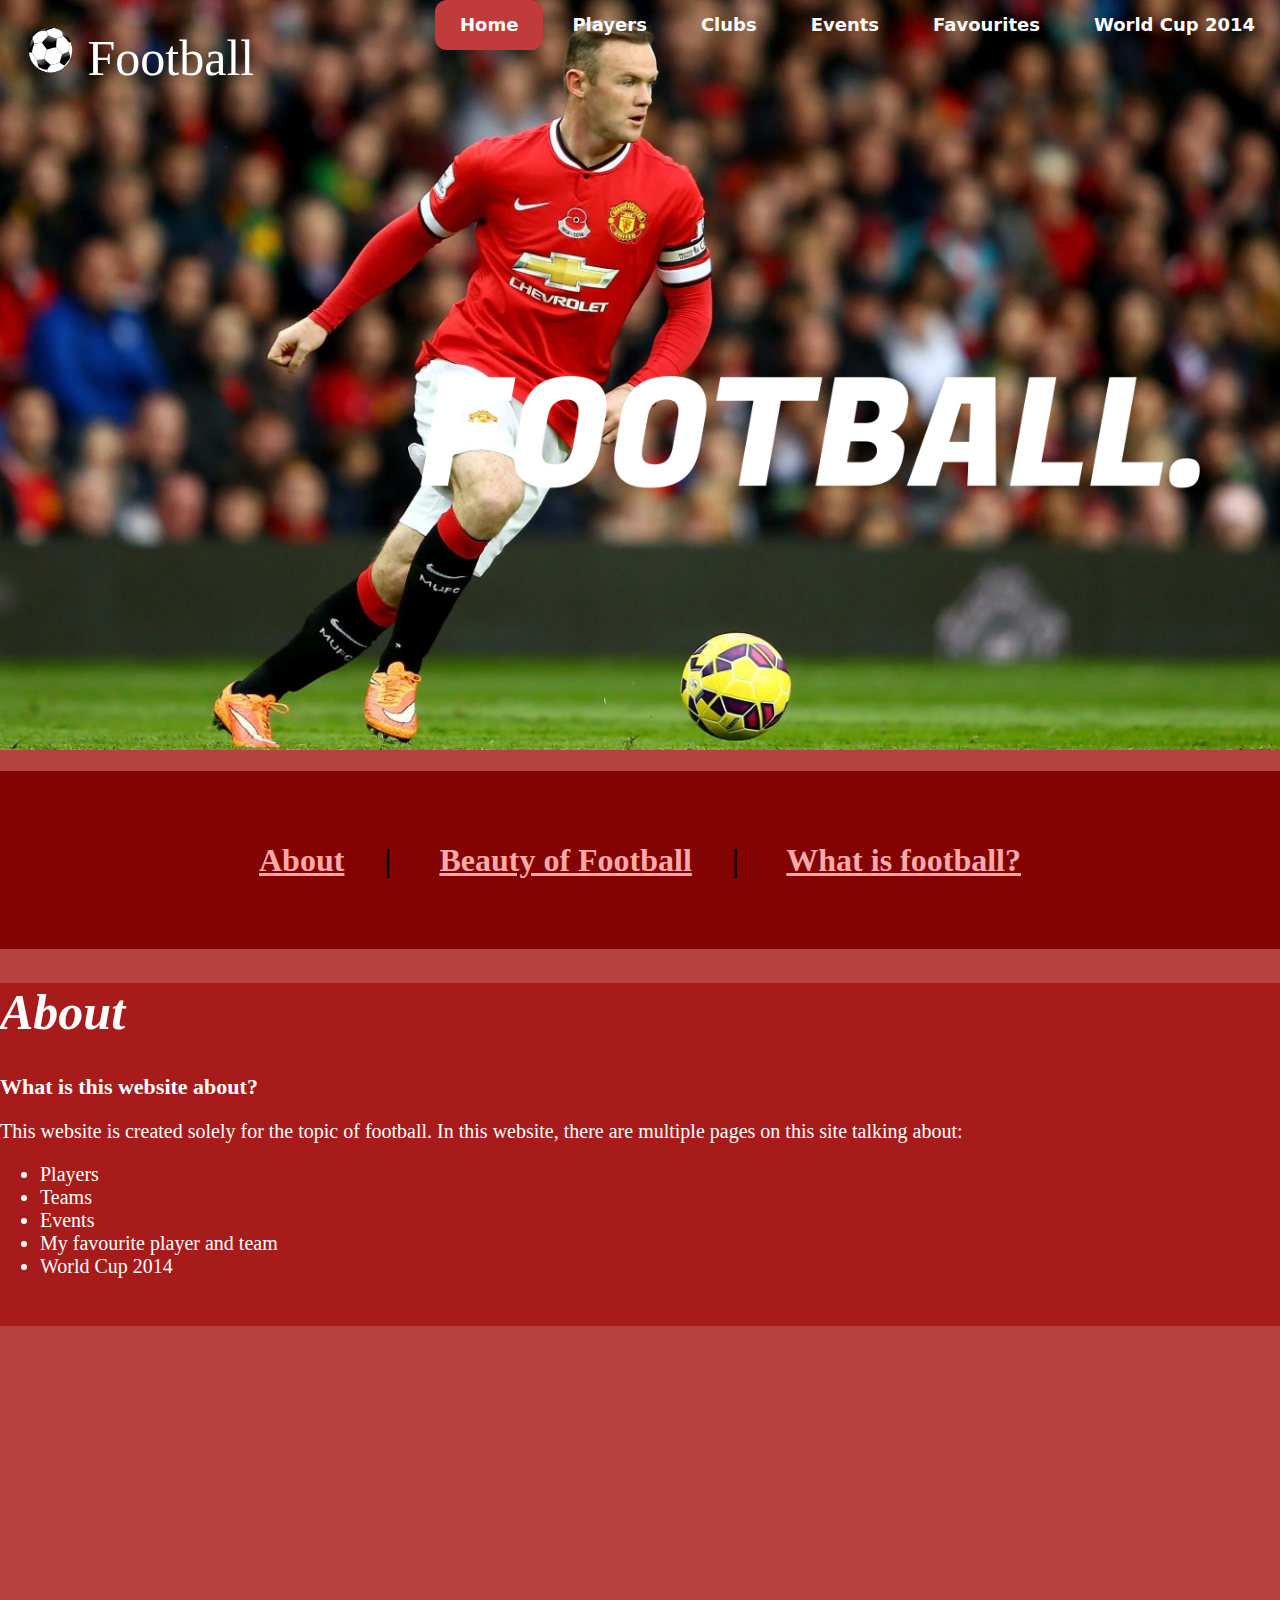
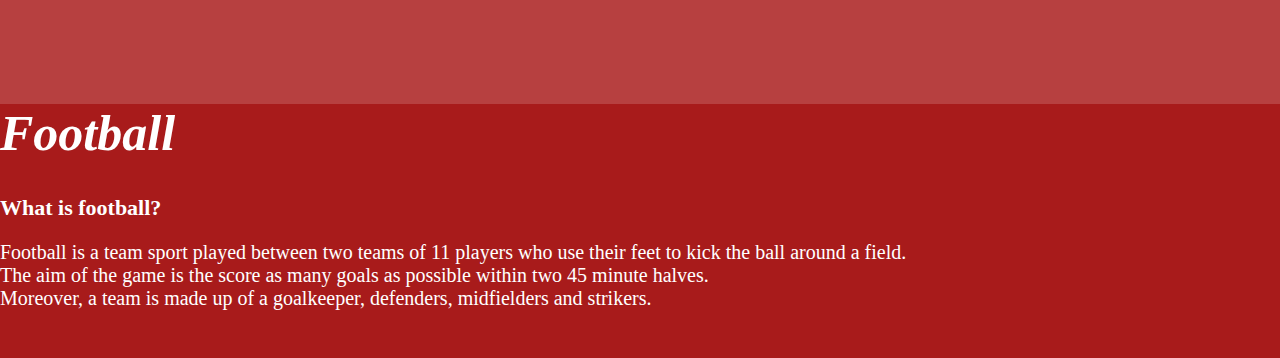
<file: index.html>
<!DOCTYPE html>
<html lang="en-GB">
  <head>
    <meta name="description" content="A website about football!" />
    <meta name="author" content="Hamza" />
    <meta name="viewport" content="width=device-width, inital-scale=1.0">
    <title>Football</title>

    <link rel="icon" type="image/x-icon" href="images/favicon.ico" />
    <link rel="stylesheet" href="css/main.css" />
    <style>
      .bgimg {
        background-image: url(images/homeFootball.jpg);
        background-repeat: no-repeat;
        background-size: cover;
        background-position: center top;
      }
    </style>
  </head>
  <body style="margin: 0; margin-top: 0">
    <div id="homeBack" class="bgimg">
      <p align="right" style="margin-top: 0px; margin-right: 0px">
        <nav align="right" class="navTop">
         <span class="spanFooty">
           <span
             ><img
               src="images/footBall.png"
               style="width: 50px; height: 50px"
               alt="Football Icon"
           /></span>
           Football &nbsp;&nbsp;</span
         >
         <button
           class="button"
           role="button"
           onclick="document.location='index.html'"
           style="background-color: #C13B3B;"
         >
           Home
         </button>
         <button
           class="button"
           role="button"
           onclick="document.location='players.html'"
         >
           Players
         </button>
         <button
           class="button"
           role="button"
           onclick="document.location='clubs.html'"
         >
           Clubs
         </button>
         <button
           class="button"
           role="button"
           onclick="document.location='events.html'"
         >
           Events
         </button>
         <button
           class="button"
           role="button"
           onclick="document.location='favourites.html'"
          >
           Favourites
         </button>
         <button
           class="button"
           role="button"
           onclick="document.location='wc2014.html'"
          >
           World Cup 2014
         </button>
       </p>
     </nav>
     <div class="imgbox">
      <img class="center-fit" src="images/footballText.png" alt="Football. Text" />
      </div>
    </div>
    <div>
      <h1 align="center" class="textP">
        <p>
          <a href="#C1">About</a>&emsp; | &emsp;
          <a href="#C2">Beauty of Football</a>&emsp; | &emsp;
          <a href="#C3">What is football?</a>
        </p>
      </h1>
      <div id="paraText">
        <h1 id="C1"><em>About</em></h1>
        <h2 style="font-size: 22px"><b>What is this website about?</b></h2>
        <p style="font-size: 20px">
          This website is created solely for the topic of football. In this
          website, there are multiple pages on this site talking about: <br />
          <ul style="font-size: 20px">
            <li>Players</li>
            <li>Teams</li>
            <li>Events</li>
            <li>My favourite player and team</li>
            <li>World Cup 2014</li>
          </ul> <br>
        </p>
      </div>

      <div align="center" id="C2">
        <iframe width="560" height="315" name="iframe_a" src="https://www.youtube.com/embed/A-r9sj7zHJ4" title="YouTube video player" frameborder="0" allow="accelerometer; autoplay; clipboard-write; encrypted-media; gyroscope; picture-in-picture" allowfullscreen></iframe>
      </div>

      <div id="paraText">
        <h1 id="C3"><em>Football</em></h1>
        <h2 style="font-size: 22px"><b>What is football?</b></h2>
        <p style="font-size: 20px;">
          Football is a team sport played between two teams of 11 players who use their feet to kick the ball around a field. <br>
          The aim of the game is the score as many goals as possible within two 45 minute halves. <br>
          Moreover, a team is made up of a goalkeeper, defenders, midfielders and strikers. <br>
        </p> <br>
      </div>
    </div>
  </body>
</html>
</file>
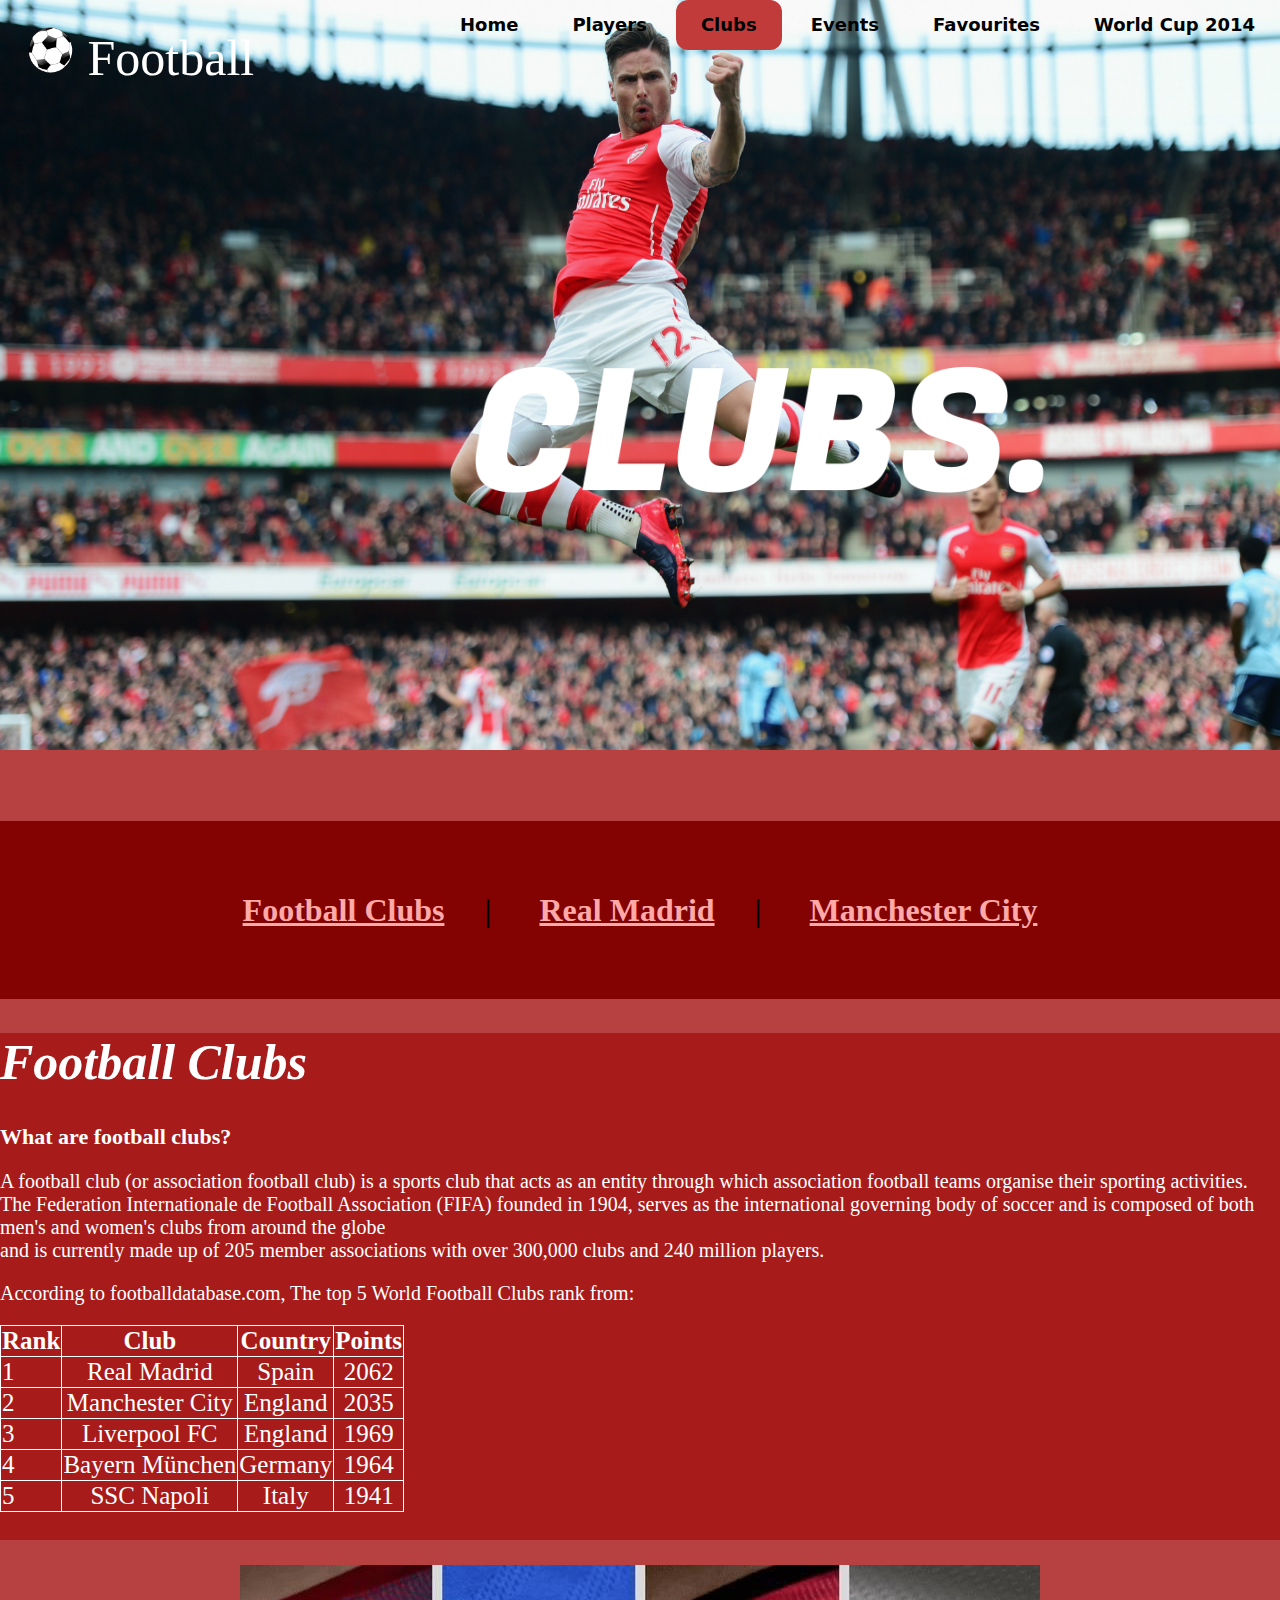
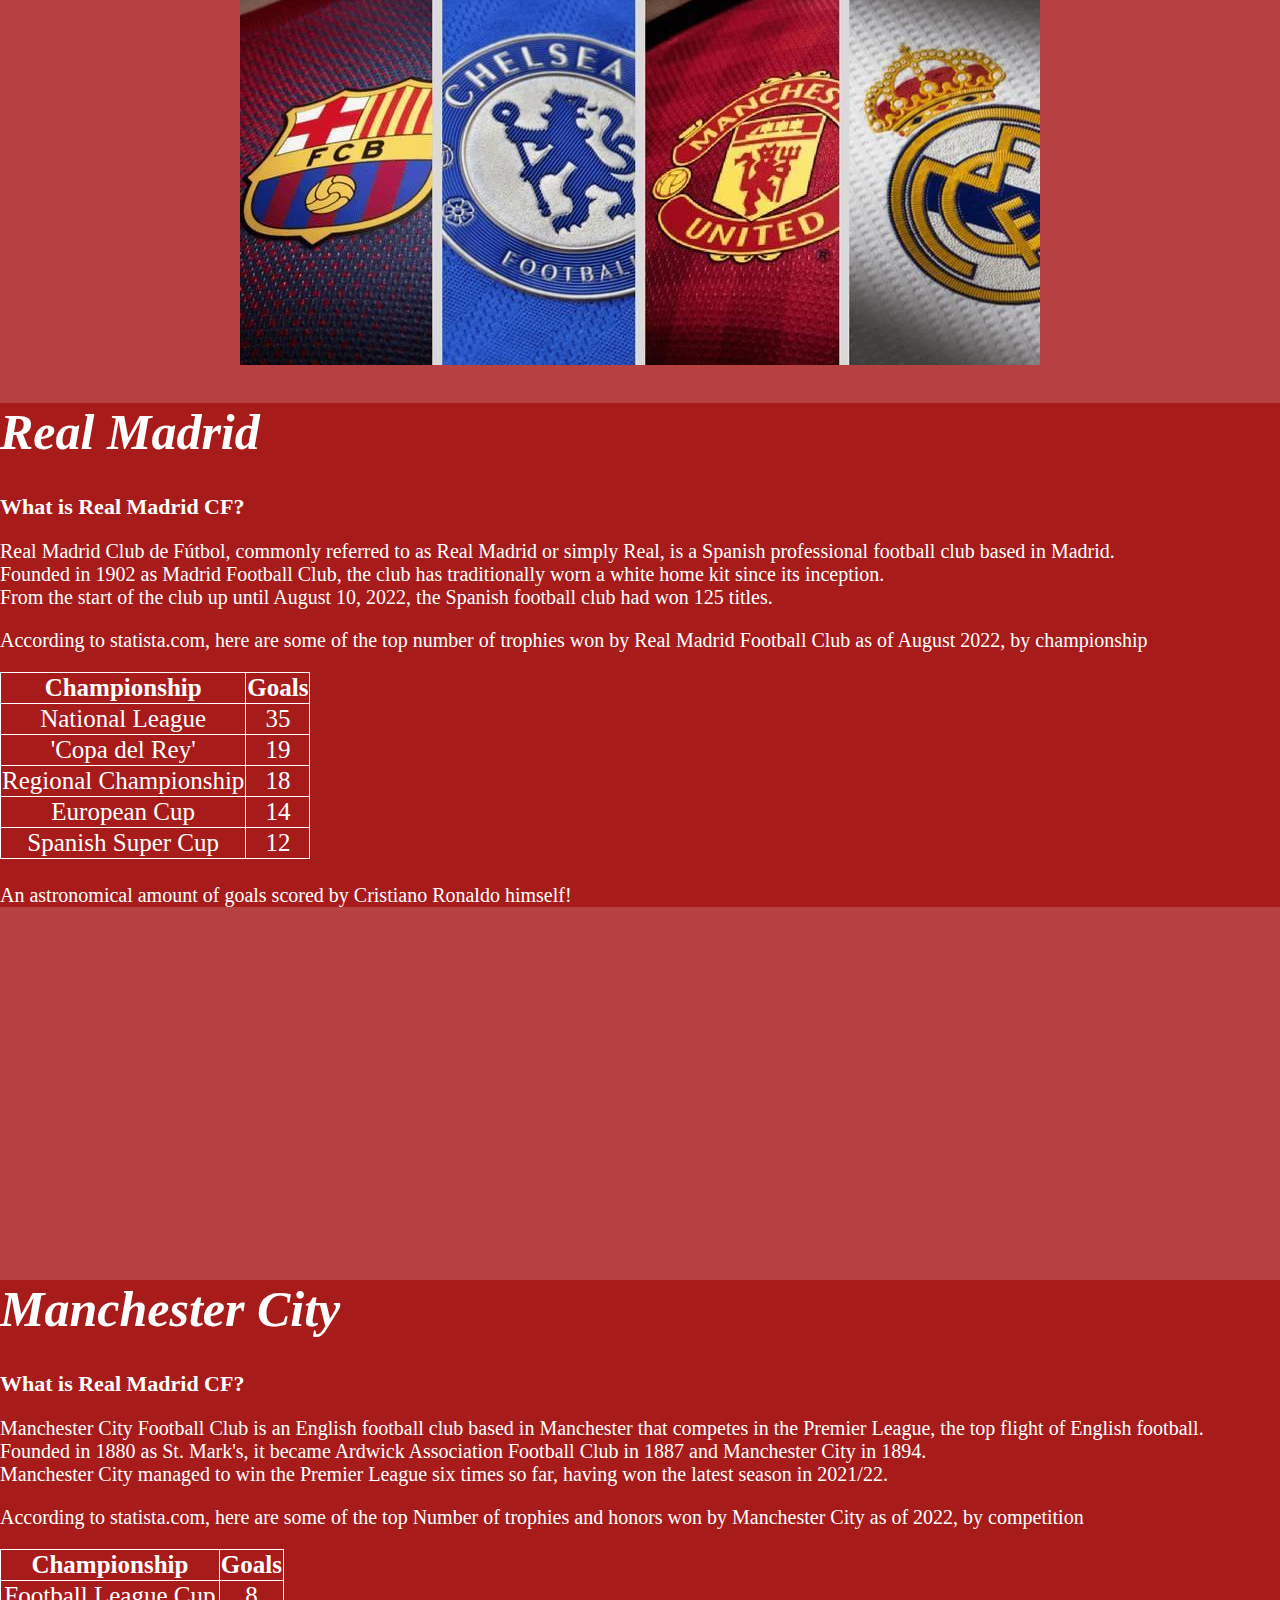
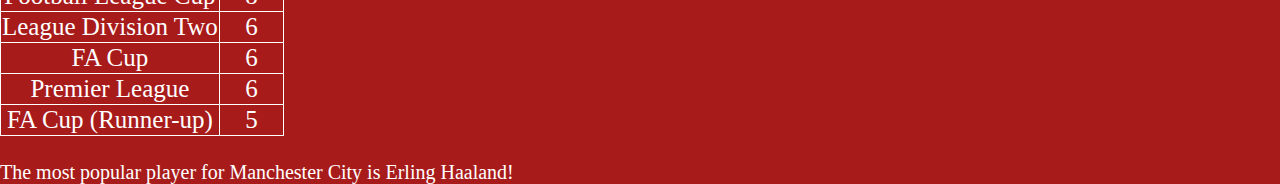
<file: clubs.html>
<!DOCTYPE html>
<html lang="en-GB">
  <head>
    <meta name="description" content="A website about football!" />
    <meta name="author" content="Hamza" />
    <meta name="viewport" content="width=device-width, inital-scale=1.0" />
    <title>Football</title>

    <link rel="icon" type="image/x-icon" href="images/favicon.ico" />
    <link rel="stylesheet" href="css/main.css" />
    <style>
      .bgimg {
        background-image: url("images/clubs.jpg");
        background-repeat: no-repeat;
        background-size: cover;
        background-position: center top;
      }
    </style>
  </head>
  <body style="margin: 0; margin-top: 0">
    <div id="homeBack" class="bgimg">
      <p align="right" style="margin-top: 0px; margin-right: 0px">
        <nav align="right" class="navTop">
        <span class="spanFooty">
          <span
            ><img
              src="images/footBall.png"
              style="width: 50px; height: 50px"
              alt="Football Icon"
          /></span>
          Football &nbsp;&nbsp;</span
        >
        <button
          class="button"
          role="button"
          onclick="document.location='index.html'"
          style="color:black";
        >
          Home
        </button>
        <button
          class="button"
          role="button"
          onclick="document.location='players.html'"
          style="color:black";
        >
          Players
        </button>
        <button
          class="button"
          role="button"
          onclick="document.location='clubs.html'"
          style="background-color: #C13B3B; color:black"
        >
          Clubs
        </button>
        <button
          class="button"
          role="button"
          onclick="document.location='events.html'"
          style="color:black";
        >
          Events
        </button>
        <button
        class="button"
          role="button"
          onclick="document.location='favourites.html'"
          style="color:black";
          >
          Favourites
        </button>
        <button
        class="button"
          role="button"
          onclick="document.location='wc2014.html'"
          style="color:black";
          >
        World Cup 2014
        </button>
      </p>
    </nav>
    <div class="imgbox">
      <img class="center-fit" src="images/clubsText.png" alt="Clubs. Text" />
    </div>
    <div>
      <h1 align="center" class="textP">
        <p>
          <a href="#C1">Football Clubs</a>&emsp; | &emsp; <a href="#C2">Real Madrid</a>&emsp;
          | &emsp;
          <a href="#C3">Manchester City</a>
        </p>
      </h1>
      <div id="paraText">
        <h1 id="C1"><em>Football Clubs</em></h1>
        <h2 style="font-size: 22px"><b>What are football clubs?</b></h2>
        <p style="font-size: 20px">
          A football club (or association football club) is a sports club that acts as an entity through
          which association football teams organise their sporting activities. <br>
          The Federation Internationale de Football Association (FIFA) founded in 1904,
          serves as the international governing body of soccer and is composed of both men's and women's clubs from around the globe <br>
          and is currently made up of 205 member associations with over 300,000 clubs and 240 million players.
          <br />
        </p>
        <p style="font-size: 20px;">
          According to footballdatabase.com, The top 5 World Football Clubs rank from:
          <table>
            <tr>
              <th style="text-align:left">Rank</th>
              <th>Club</th>
              <th>Country</th>
              <th>Points</th>
            </tr>
            <tr>
              <td style="text-align:left">1</td>
              <td>Real Madrid</td>
              <td>Spain</td>
              <td>2062</td>
            </tr>
            <tr>
              <td style="text-align:left">2</td>
              <td>Manchester City</td>
              <td>England</td>
              <td>2035</td>
            </tr>
            <tr>
              <td style="text-align:left">3</td>
              <td>Liverpool FC</td>
              <td>England</td>
              <td>1969</td>
            </tr>
            <tr>
              <td style="text-align:left">4</td>
              <td>Bayern München</td>
              <td>Germany</td>
              <td>1964</td>
            </tr>
            <tr>
              <td style="text-align:left">5</td>
              <td>SSC Napoli</td>
              <td>Italy</td>
              <td>1941</td>
            </tr>
          </table> <br>
        </p>
      </div>
      <div align="center">
            <img src="images/clubsTeams.jpg" alt="Team image">
      </div>

      <div id="paraText">
        <h1 id="C2"><em>Real Madrid</em></h1>
        <h2 style="font-size: 22px"><b>What is Real Madrid CF?</b></h2>
        <p style="font-size: 20px">
          Real Madrid Club de Fútbol, commonly referred to as Real Madrid or simply Real, is a Spanish professional football club based in Madrid. <br>
           Founded in 1902 as Madrid Football Club, the club has traditionally worn a white home kit since its inception. 
           <br>
           From the start of the club up until August 10, 2022, the Spanish football club had won 125 titles. <br>
        </p>
        <p style="font-size: 20px;">
          According to statista.com, here are some of the top number of trophies won by Real Madrid Football Club as of August 2022, by championship
          <table>
            <tr>
              <th>Championship</th>
              <th>Goals</th>
            </tr>
            <tr>
              <td>National League</td>
              <td>35</td>
            </tr>
            <tr>
              <td>'Copa del Rey'</td>
              <td>19</td>
            </tr>
            <tr>
              <td>Regional Championship</td>
              <td>18</td>
            </tr>
            <tr>
              <td>European Cup</td>
              <td>14</td>
            </tr>
            <tr>
              <td>Spanish Super Cup</td>
              <td>12</td>
            </tr>
          </table>
        </p>
        <p style="font-size: 20px;">An astronomical amount of goals scored by Cristiano Ronaldo himself!
        </p>
      </div>
      <div align="center">
        <iframe width="560" height="315" name="iframe_a" src="https://www.youtube.com/embed/Z01atth4Jrs" title="YouTube video player" frameborder="0" allow="accelerometer; autoplay; clipboard-write; encrypted-media; gyroscope; picture-in-picture" allowfullscreen></iframe>
      </div>
      <div id="paraText">
        <h1 id="C3"><em>Manchester City</em></h1>
        <h2 style="font-size: 22px"><b>What is Real Madrid CF?</b></h2>
        <p style="font-size: 20px">
          Manchester City Football Club is an English football club based in Manchester that competes in the Premier League, the top flight of English football. <br>
           Founded in 1880 as St. Mark's, it became Ardwick Association Football Club in 1887 and Manchester City in 1894.
           <br>
           Manchester City managed to win the Premier League six times so far, having won the latest season in 2021/22. <br>
        </p>
        <p style="font-size: 20px;">
          According to statista.com, here are some of the top Number of trophies and honors won by Manchester City as of 2022, by competition
          <table>
            <tr>
              <th>Championship</th>
              <th>Goals</th>
            </tr>
            <tr>
              <td>Football League Cup</td>
              <td>8</td>
            </tr>
            <tr>
              <td>League Division Two</td>
              <td>6</td>
            </tr>
            <tr>
              <td>FA Cup</td>
              <td>6</td>
            </tr>
            <tr>
              <td>Premier League</td>
              <td>6</td>
            </tr>
            <tr>
              <td>FA Cup (Runner-up)</td>
              <td>5</td>
            </tr>
          </table>
        </p>
        <p style="font-size: 20px;">The most popular player for Manchester City is Erling Haaland!
        </p>
      </div>
    </div>
  </body>
</html>
</file>
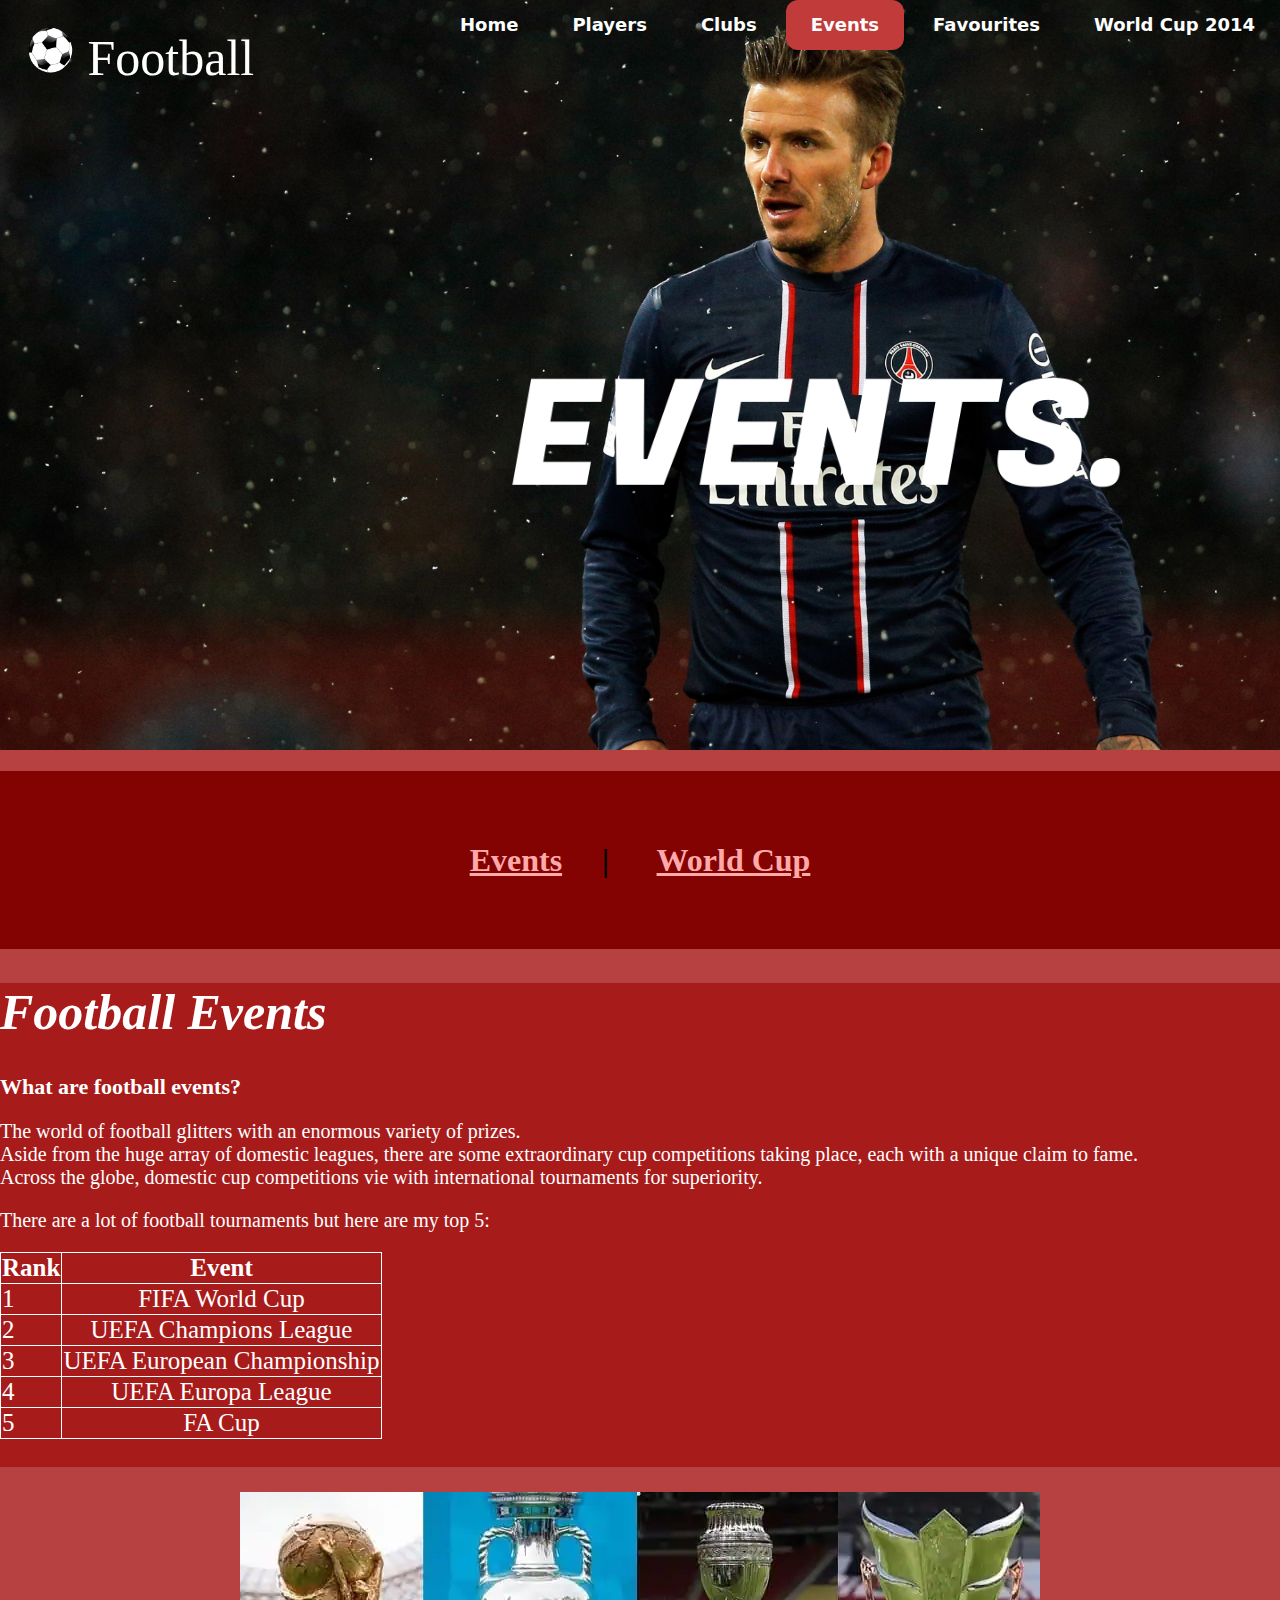
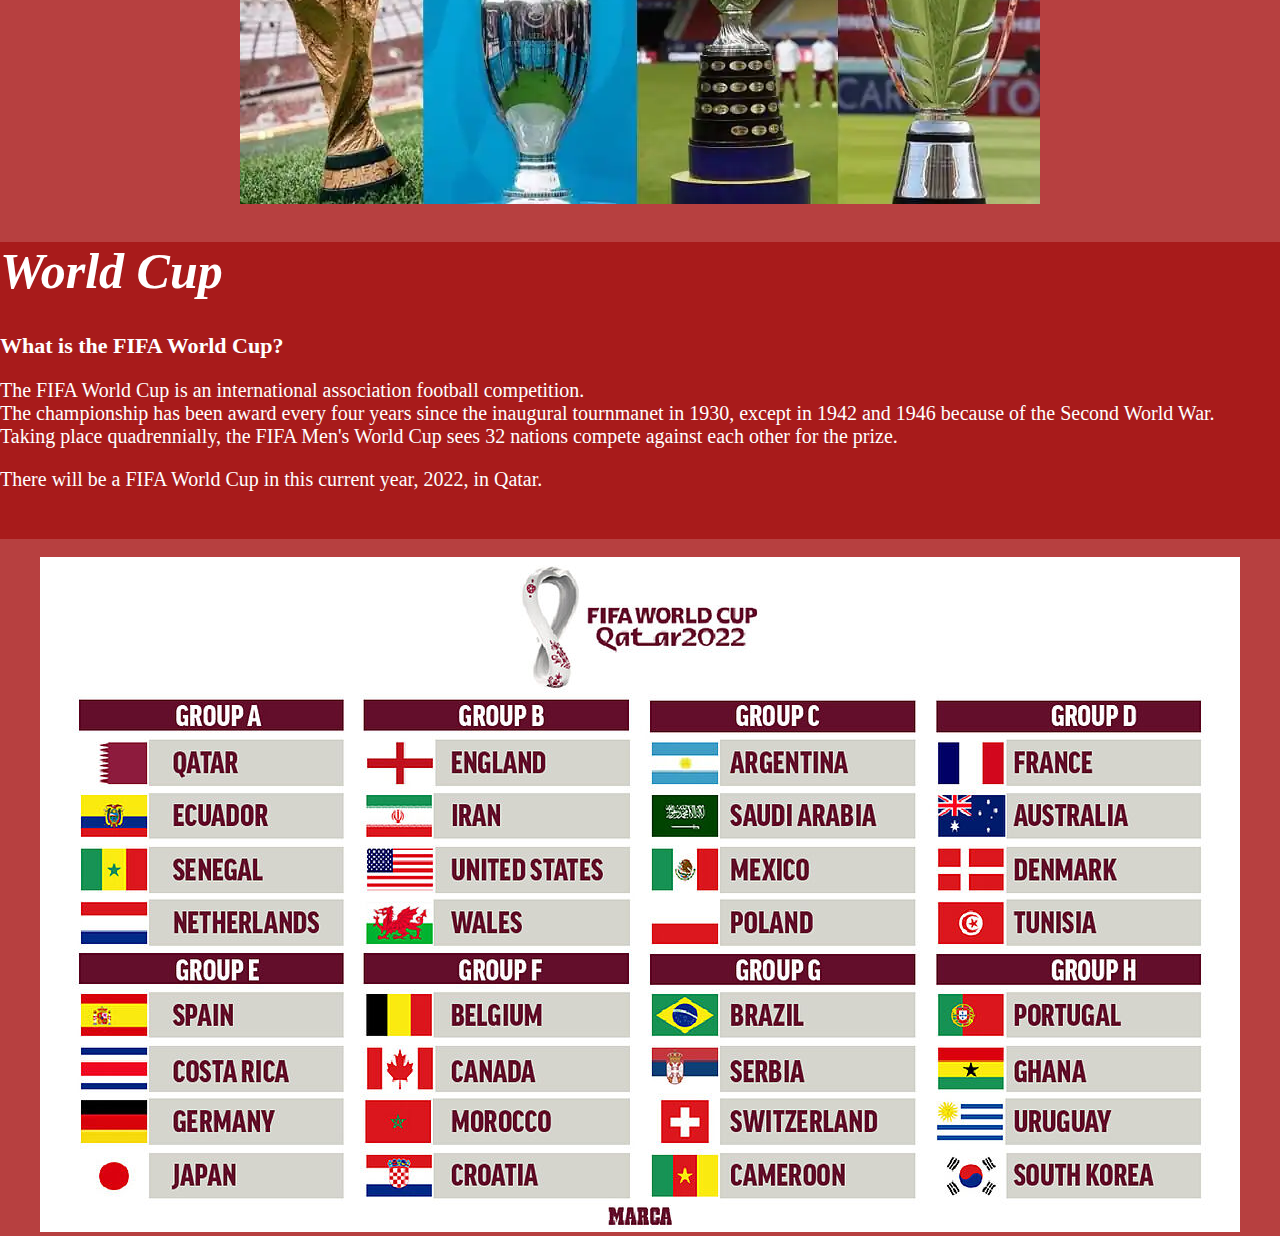
<file: events.html>
<!DOCTYPE html>
<html lang="en-GB">
  <head>
    <meta name="description" content="A website about football!" />
    <meta name="author" content="Hamza" />
    <meta name="viewport" content="width=device-width, inital-scale=1.0" />
    <title>Football</title>

    <link rel="icon" type="image/x-icon" href="images/favicon.ico" />
    <link rel="stylesheet" href="css/main.css" />
    <style>
      .bgimg {
        background-image: url("images/events.jpg");
        background-repeat: no-repeat;
        background-size: cover;
        background-position: center top;
      }
    </style>
  </head>
  <body style="margin: 0; margin-top: 0">
    <div id="homeBack" class="bgimg">
      <p align="right" style="margin-top: 0px; margin-right: 0px">
        <nav align="right" class="navTop">
        <span class="spanFooty">
          <span
            ><img
              src="images/footBall.png"
              style="width: 50px; height: 50px"
              alt="Football Icon"
          /></span>
          Football &nbsp;&nbsp;</span
        >
        <button
          class="button"
          role="button"
          onclick="document.location='index.html'"
        >
          Home
        </button>
        <button
          class="button"
          role="button"
          onclick="document.location='players.html'"
        >
          Players
        </button>
        <button
          class="button"
          role="button"
          onclick="document.location='clubs.html'"
        >
          Clubs
        </button>
        <button
          class="button"
          role="button"
          onclick="document.location='events.html'"
          style="background-color: #C13B3B;"
          
        >
          Events
        </button>
        <button
        class="button"
          role="button"
          onclick="document.location='favourites.html'"
          >
          Favourites
        </button>
        <button
        class="button"
          role="button"
          onclick="document.location='wc2014.html'"
          >
        World Cup 2014
        </button>
      </p>
    </nav>
    <div class="imgbox">
      <img class="center-fit" src="images/eventsText.png" alt="Events. Text" />
    </div>
    </div>
    <div>
      <h1 align="center" class="textP">
        <p>
          <a href="#C1">Events</a>&emsp; | &emsp; <a href="#C2">World Cup</a>
      </h1>
      <div id="paraText">
        <h1 id="C1"><em>Football Events</em></h1>
        <h2 style="font-size: 22px"><b>What are football events?</b></h2>
        <p style="font-size: 20px">
          The world of football glitters with an enormous variety of prizes. <br>
          Aside from the huge array of domestic leagues, there are some extraordinary cup competitions taking place, each with a unique claim to fame. <br>
          Across the globe, domestic cup competitions vie with international tournaments for superiority.
          <br />
        </p>
        <p style="font-size: 20px;">
          There are a lot of football tournaments but here are my top 5:
          <table>
            <tr>
              <th style="text-align:left">Rank</th>
              <th>Event</th>
            </tr>
            <tr>
              <td style="text-align:left">1</td>
              <td>FIFA World Cup</td>
            </tr>
            <tr>
              <td style="text-align:left">2</td>
              <td>UEFA Champions League</td>
            </tr>
            <tr>
              <td style="text-align:left">3</td>
              <td>UEFA European Championship</td>
            </tr>
            <tr>
              <td style="text-align:left">4</td>
              <td>UEFA Europa League</td>
            </tr>
            <tr>
              <td style="text-align:left">5</td>
              <td>FA Cup</td>
            </tr>
          </table> <br>
        </p>
      </div>
      <div align="center">
            <img src="images/eventsImage.png" alt="Event Image">
      </div>

      <div id="paraText">
        <h1 id="C2"><em>World Cup</em></h1>
        <h2 style="font-size: 22px"><b>What is the FIFA World Cup?</b></h2>
        <p style="font-size: 20px">
          The FIFA World Cup is an international association football competition. <br>
          The championship has been award every four years since the inaugural tournmanet in 1930,
          except in 1942 and 1946 because of the Second World War.

           <br>
           Taking place quadrennially, the FIFA Men's World Cup sees 32 nations compete against each other for the prize. <br>
        </p>
        <p style="font-size: 20px;">
          There will be a FIFA World Cup in this current year, 2022, in Qatar.
        </p> <br>
      </div> <br>
      <div align="center">
        <img src="images/eventsTeams.jpg" alt="Team image">
  </body>
</html>
</file>
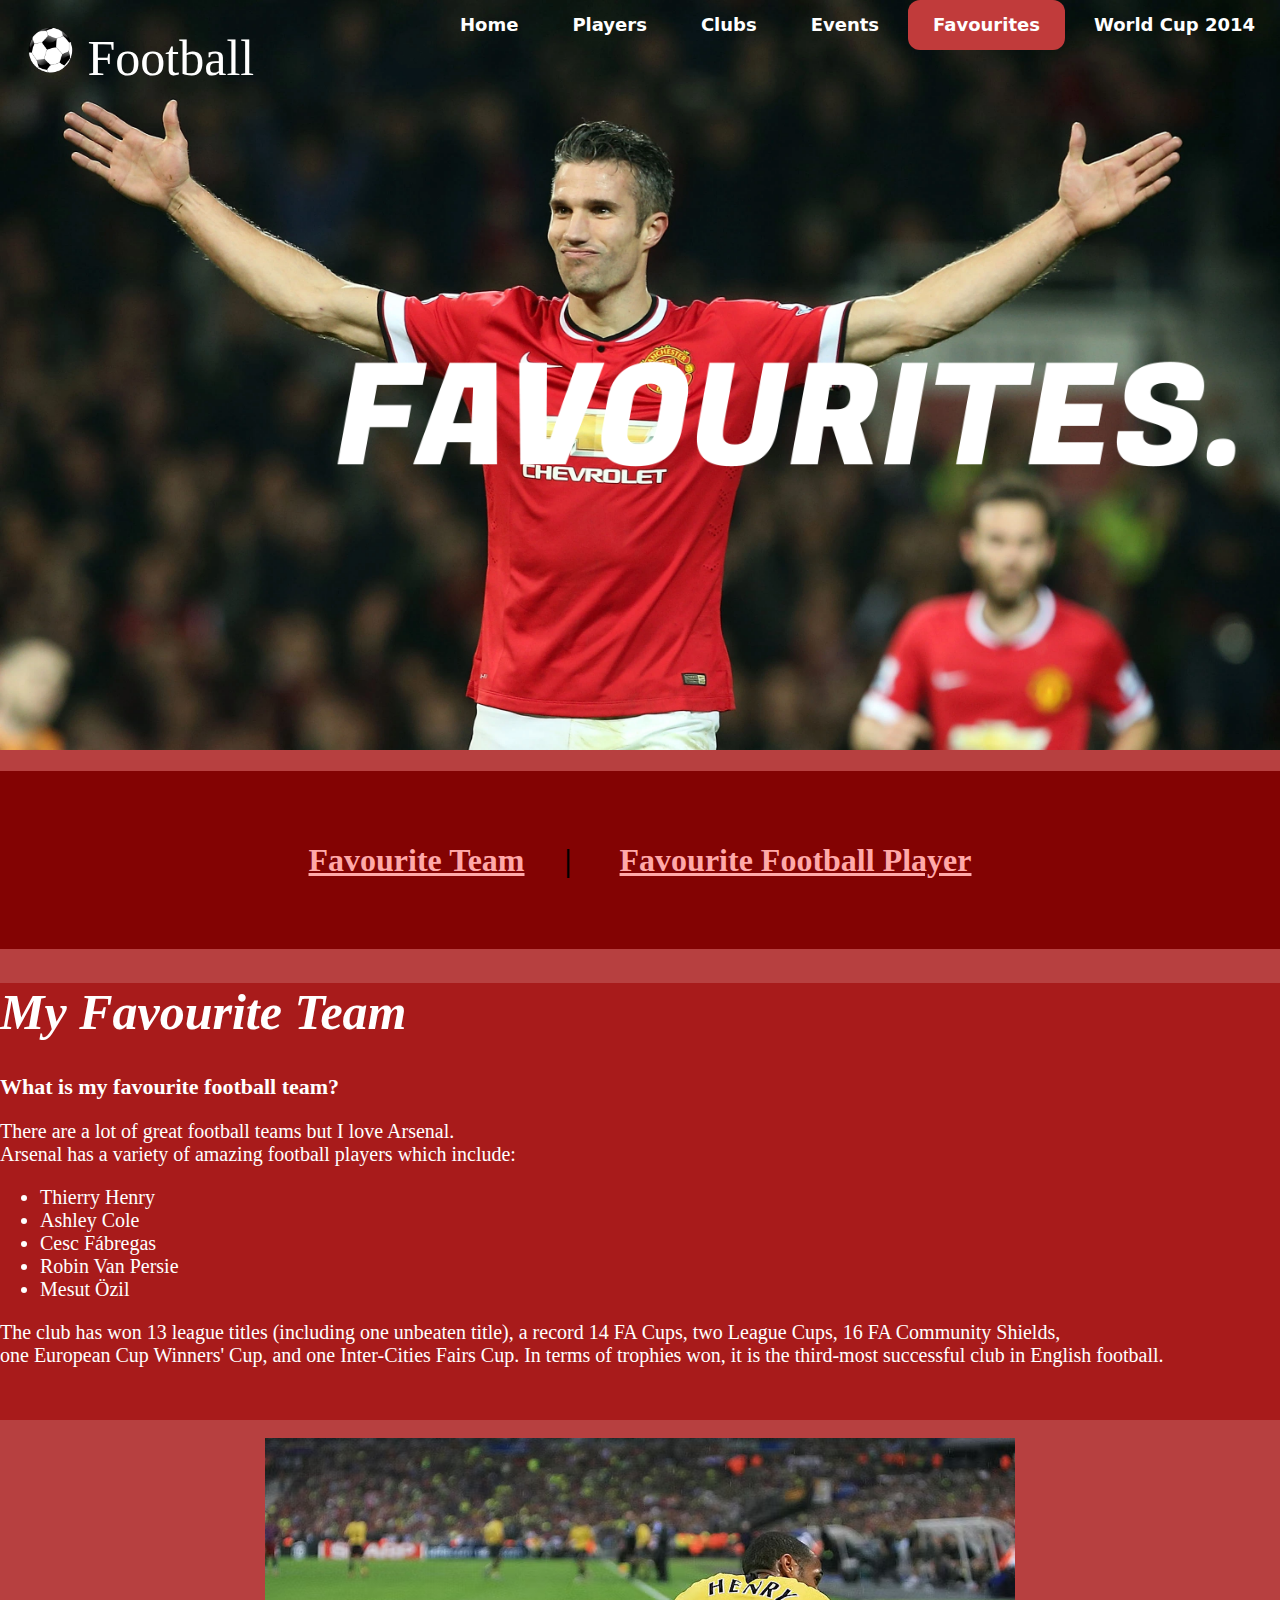
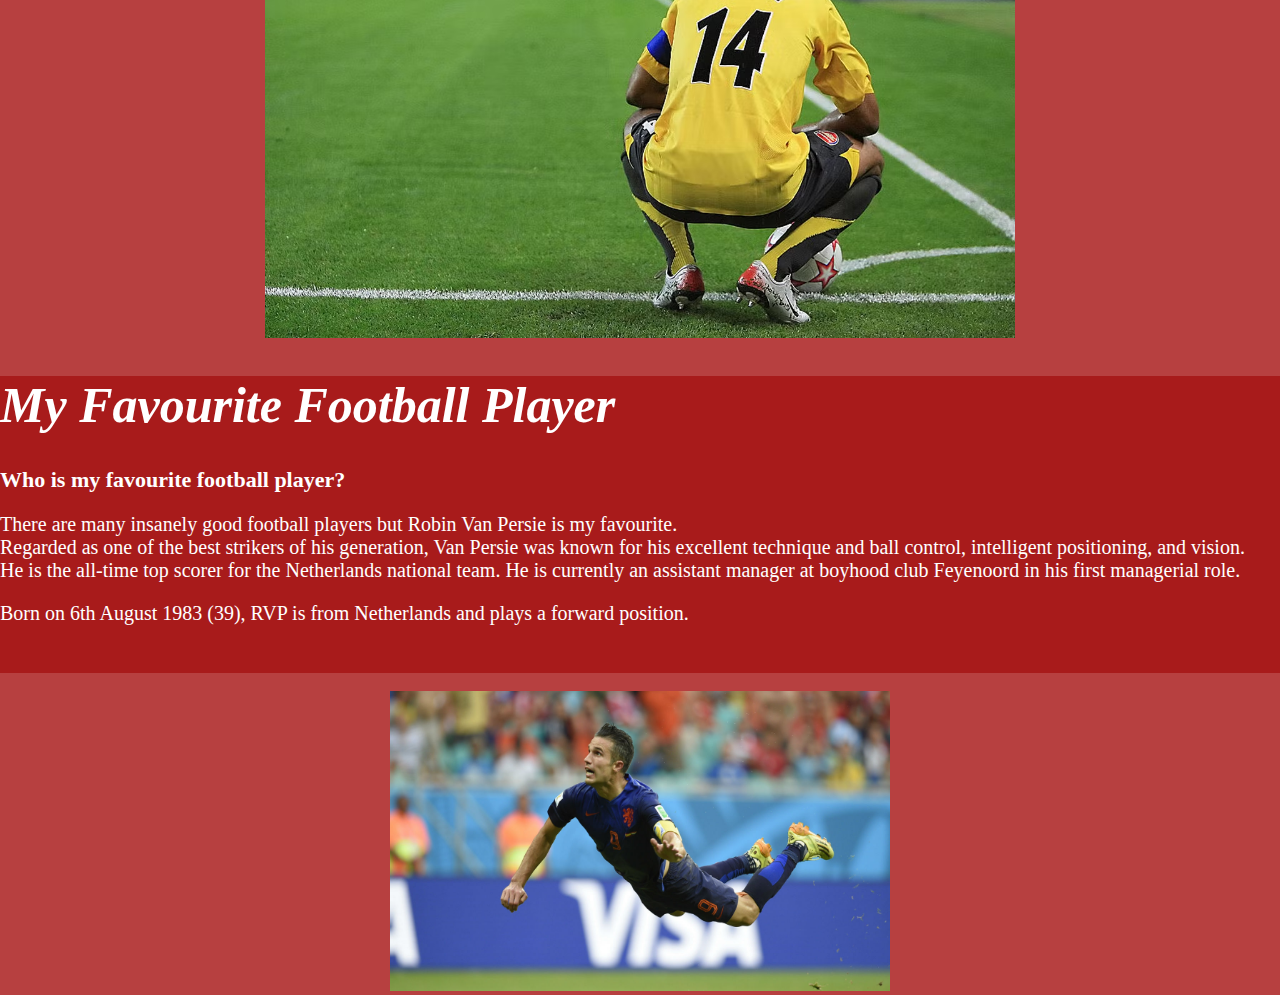
<file: favourites.html>
<!DOCTYPE html>
<html lang="en-GB">
  <head>
    <meta name="description" content="A website about football!" />
    <meta name="author" content="Hamza" />
    <meta name="viewport" content="width=device-width, inital-scale=1.0" />
    <title>Football</title>

    <link rel="icon" type="image/x-icon" href="images/favicon.ico" />
    <link rel="stylesheet" href="css/main.css" />
    <style>
      .bgimg {
        background-image: url("images/favourites.png");
        background-repeat: no-repeat;
        background-size: cover;
        background-position: center top;
      }
    </style>
  </head>
  <body style="margin: 0; margin-top: 0">
    <div id="homeBack" class="bgimg">
      <p align="right" style="margin-top: 0px; margin-right: 0px">
        <nav align="right" class="navTop">
        <span class="spanFooty">
          <span
            ><img
              src="images/footBall.png"
              style="width: 50px; height: 50px"
              alt="Football Icon"
          /></span>
          Football &nbsp;&nbsp;</span
        >
        <button
          class="button"
          role="button"
          onclick="document.location='index.html'"
        >
          Home
        </button>
        <button
          class="button"
          role="button"
          onclick="document.location='players.html'"
        >
          Players
        </button>
        <button
          class="button"
          role="button"
          onclick="document.location='clubs.html'"
        >
          Clubs
        </button>
        <button
          class="button"
          role="button"
          onclick="document.location='events.html'"
        >
          Events
        </button>
        <button
        class="button"
          role="button"
          onclick="document.location='favourites.html'"
          style="background-color: #C13B3B;"
          >
        Favourites
        </button>
        <button
        class="button"
          role="button"
          onclick="document.location='wc2014.html'"
          >
        World Cup 2014
        </button>
      </p>
    </nav>
    <div class="imgbox">
      <img class="center-fit" src="images/favouritesText.png" alt="Favourites. Text" />
      </div>
    </div>
    <div>
      <h1 align="center" class="textP">
        <p>
          <a href="#C1">Favourite Team</a>&emsp; | &emsp; <a href="#C2">Favourite Football Player</a>
      </h1>
      <div id="paraText">
        <h1 id="C1"><em>My Favourite Team</em></h1>
        <h2 style="font-size: 22px"><b>What is my favourite football team?</b></h2>
        <p style="font-size: 20px">
          There are a lot of great football teams but I love Arsenal. <br>
          Arsenal has a variety of amazing football players which include:
          <ul style="font-size: 20px;">
            <li>Thierry Henry</li>
            <li>Ashley Cole</li>
            <li>Cesc Fábregas</li>
            <li>Robin Van Persie</li>
            <li>Mesut Özil</li>
          </ul>
          <p style="font-size: 20px;">
            The club has won 13 league titles (including one unbeaten title), a record 14 FA Cups, two League Cups, 16 FA Community Shields, <br>
           one European Cup Winners' Cup, and one Inter-Cities Fairs Cup. In terms of trophies won, it is the third-most successful club in English football.
          </p>
        </p> <br>
      </div> <br>
      <div align="center">
            <img src="images/favouritesTeam.png" alt="Henry" style="width:750px; height: 500px">
      </div>

      <div id="paraText">
        <h1 id="C2"><em>My Favourite Football Player</em></h1>
        <h2 style="font-size: 22px"><b>Who is my favourite football player?</b></h2>
        <p style="font-size: 20px">
          There are many insanely good football players but Robin Van Persie is my favourite. <br>
          Regarded as one of the best strikers of his generation, Van Persie was known for his excellent technique and ball control, intelligent positioning, and vision. <br>
          He is the all-time top scorer for the Netherlands national team. He is currently an assistant manager at boyhood club Feyenoord in his first managerial role.
        </p>
        <p style="font-size: 20px;">
          Born on 6th August 1983 (39), RVP is from Netherlands and plays a forward position.
        </p> <br>
      </div> <br>
      <div align="center">
        <img src="images/vPersie.jpg" alt="V. Persie" style="width: 500px; height: 300px">

  </body>
</html>
</file>
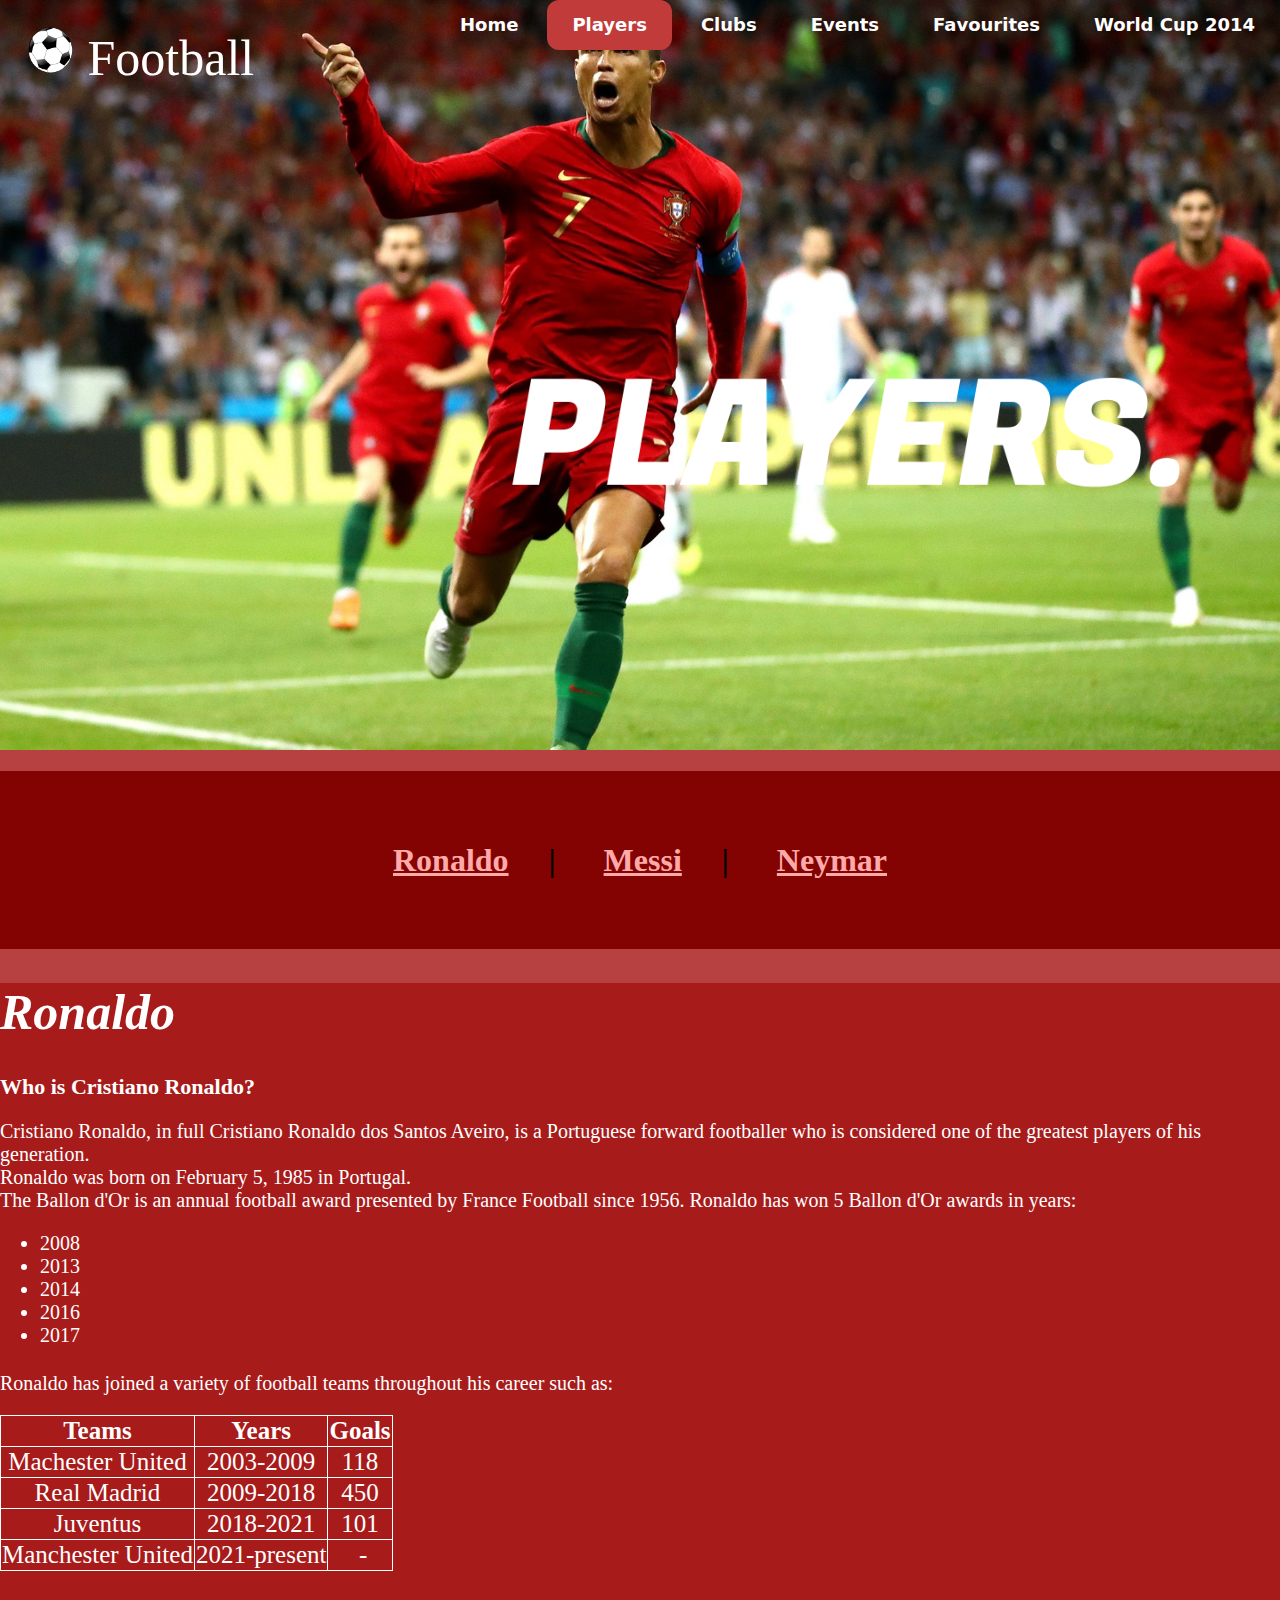
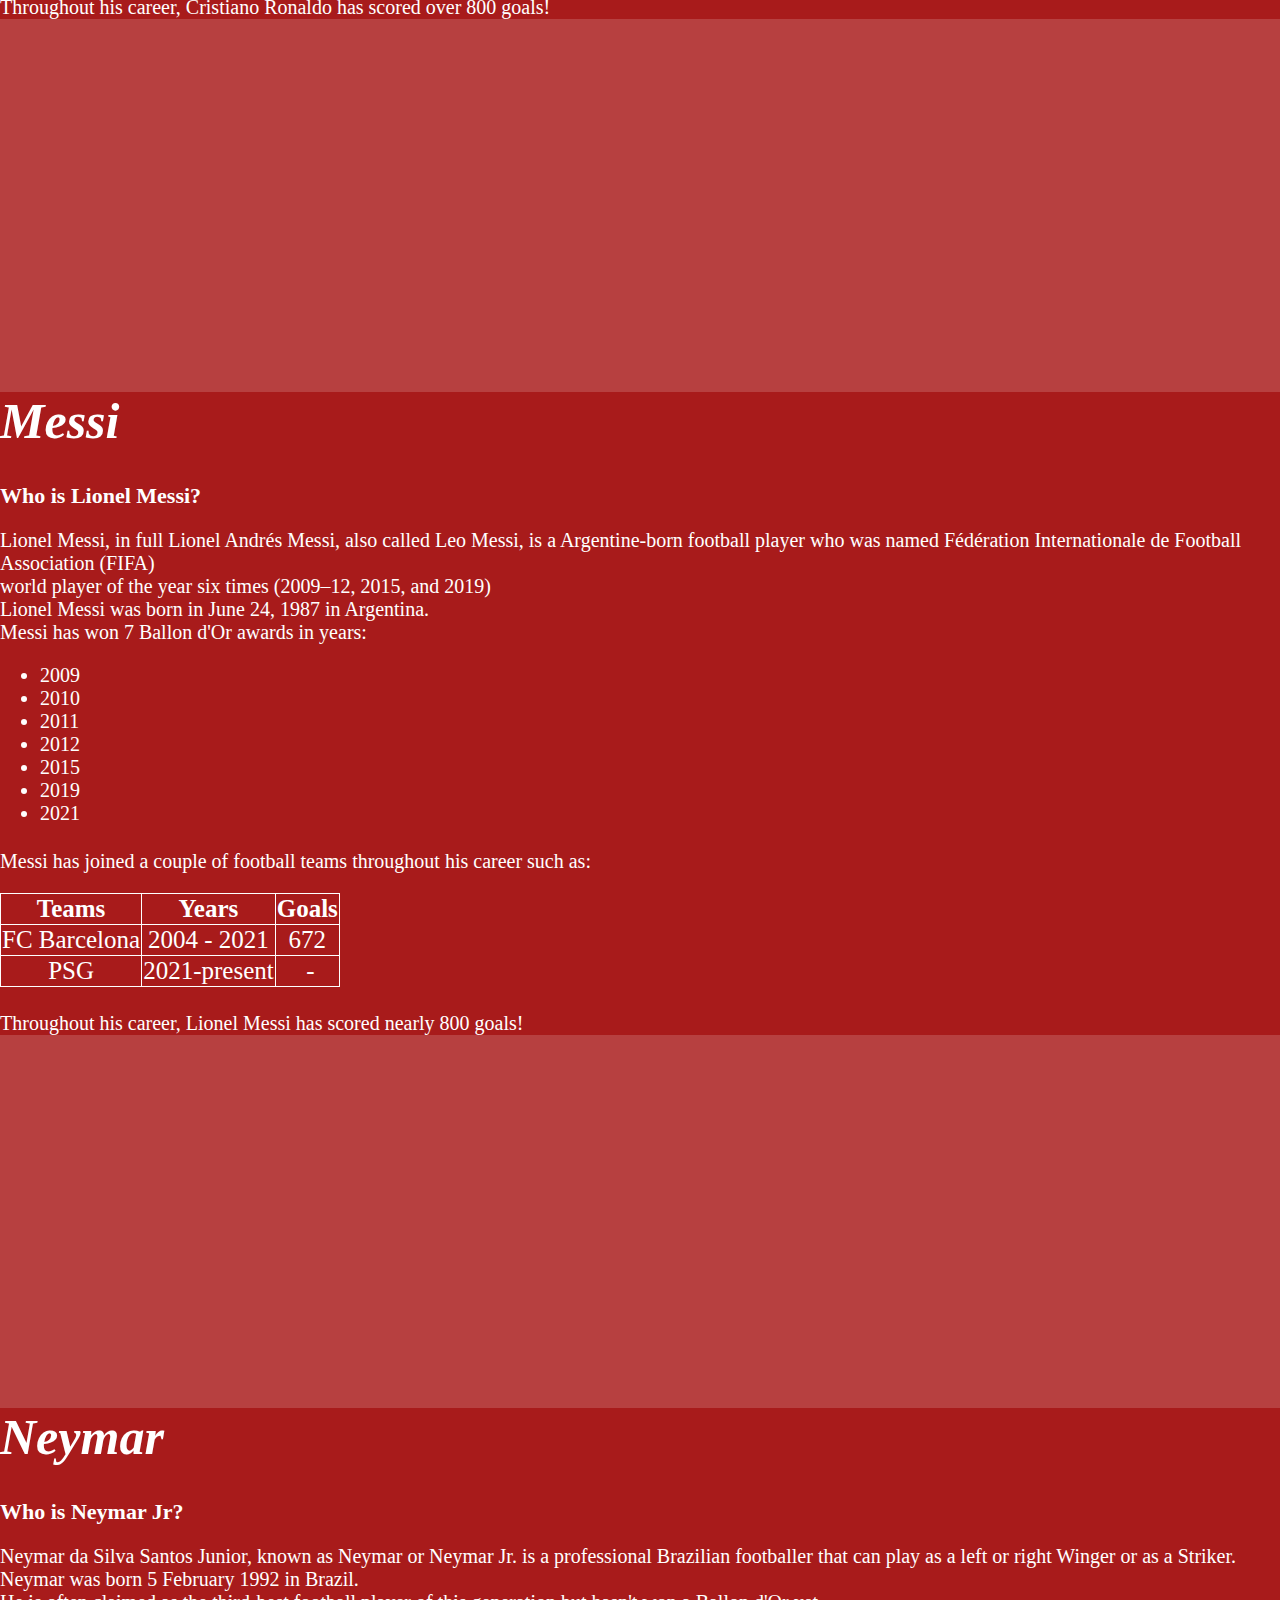
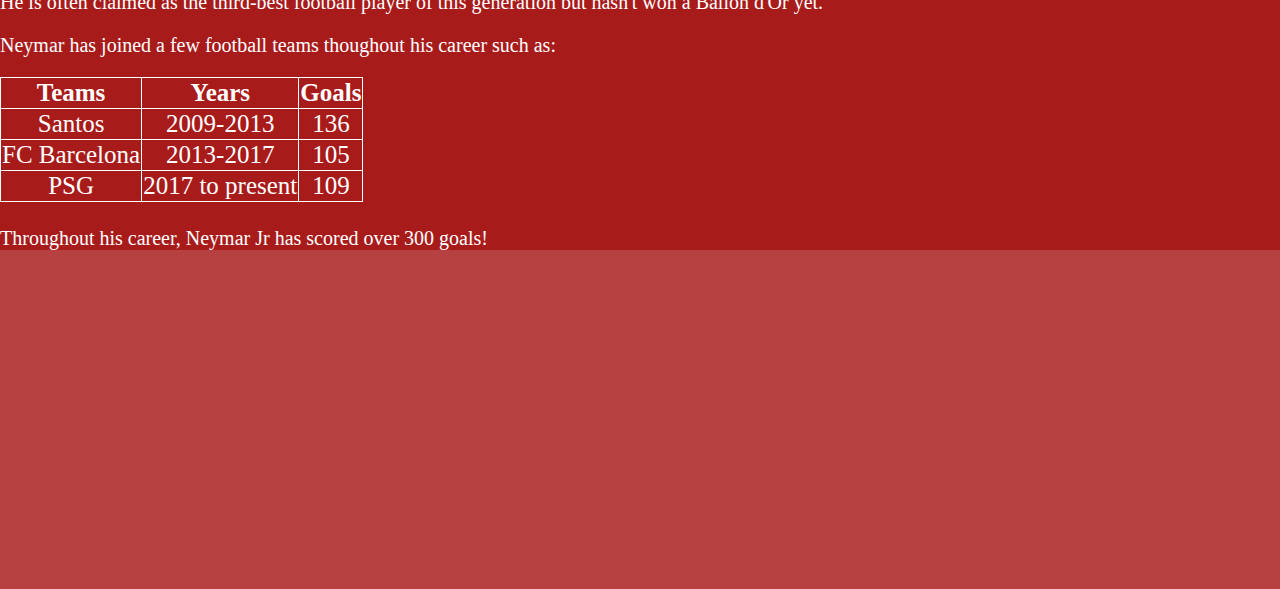
<file: players.html>
<!DOCTYPE html>
<html lang="en-GB">
  <head>
    <meta name="description" content="A website about football!" />
    <meta name="author" content="Hamza" />
    <meta name="viewport" content="width=device-width, inital-scale=1.0" />
    <title>Football</title>

    <link rel="icon" type="image/x-icon" href="images/favicon.ico" />
    <link rel="stylesheet" href="css/main.css" />
    <style>
      .bgimg {
        background-image: url("images/players.jpg");
        background-repeat: no-repeat;
        background-size: cover;
        background-position: center top;
      }
    </style>
  </head>
  <body style="margin: 0; margin-top: 0">
    <div id="homeBack" class="bgimg">
      <p align="right" style="margin-top: 0px; margin-right: 0px">
        <nav align="right" class="navTop">
         <span class="spanFooty">
           <span
             ><img
               src="images/footBall.png"
               style="width: 50px; height: 50px"
               alt="Football Icon"
           /></span>
           Football &nbsp;&nbsp;</span
         >
         <button
           class="button"
           role="button"
           onclick="document.location='index.html'"
         >
           Home
         </button>
         <button
           class="button"
           role="button"
           onclick="document.location='players.html';"
           style="background-color: #C13B3B;"
         >
           Players
         </button>
         <button
           class="button"
           role="button"
           onclick="document.location='clubs.html'"
         >
           Clubs
         </button>
         <button
           class="button"
           role="button"
           onclick="document.location='events.html'"
         >
           Events
         </button>
         <button
           class="button"
           role="button"
           onclick="document.location='favourites.html'"
          >
           Favourites
         </button>
         <button
           class="button"
           role="button"
           onclick="document.location='wc2014.html'"
          >
           World Cup 2014
         </button>
      </p>
      </nav>
      <div class="imgbox">
      <img class="center-fit" src="images/playersText.png" alt="Players. Text" />
    </div>
    </div>
    <div>
      <h1 align="center" class="textP">
        <p>
          <a href="#C1">Ronaldo</a>&emsp; | &emsp; <a href="#C2">Messi</a>&emsp;
          | &emsp;
          <a href="#C3">Neymar</a>
        </p>
      </h1>
      <div id="paraText">
        <h1 id="C1"><em>Ronaldo</em></h1>
        <h2 style="font-size: 22px"><b>Who is Cristiano Ronaldo?</b></h2>
        <p style="font-size: 20px">
          Cristiano Ronaldo, in full Cristiano Ronaldo dos Santos Aveiro, 
          is a Portuguese forward footballer who is considered one of the greatest players of his generation. 
          <br />
          Ronaldo was born on February 5, 1985 in Portugal. <br>
          The Ballon d'Or is an annual football award presented by France Football since 1956. Ronaldo has won 5 Ballon d'Or awards in years:
          <ul style="font-size: 20px">
            <li>2008</li>
            <li>2013</li>
            <li>2014</li>
            <li>2016</li>
            <li>2017</li>
           </ul> 
        </p>
        <p style="font-size: 20px;">
          Ronaldo has joined a variety of football teams throughout his career such as:
          <table>
            <tr>
              <th>Teams</th>
              <th>Years</th>
              <th>Goals</th>
            </tr>
            <tr>
              <td>Machester United</td>
              <td>2003-2009</td>
              <td>118</td>
            </tr>
            <tr>
              <td>Real Madrid</td>
              <td>2009-2018</td>
              <td>450</td>
            </tr>
            <tr>
              <td>Juventus</td>
              <td>2018-2021</td>
              <td>101</td>
            </tr>
            <tr>
              <td>Manchester United</td>
              <td>2021-present</td>
              <td>&nbsp;-</td>
            </tr>
          </table>
        </p>
        <p style="font-size: 20px;">Throughout his career, Cristiano Ronaldo has scored over 800 goals!
        </p>
      </div>

      <div align="center">
        <iframe width="560" height="315" name="iframe_a" src="https://www.youtube.com/embed/toxp8YHn3GY" title="YouTube video player" frameborder="0" allow="accelerometer; autoplay; clipboard-write; encrypted-media; gyroscope; picture-in-picture" allowfullscreen></iframe>
      </div>

      <div id="paraText">
        <h1 id="C2"><em>Messi</em></h1>
        <h2 style="font-size: 22px"><b>Who is Lionel Messi?</b></h2>
        <p style="font-size: 20px">
          Lionel Messi, in full Lionel Andrés Messi, also called Leo Messi, is a 
          Argentine-born football player who was named Fédération Internationale de Football Association (FIFA) <br> world player of the year six times (2009–12, 2015, and 2019)
           <br>
           Lionel Messi was born in June 24, 1987 in Argentina. <br>
          Messi has won 7 Ballon d'Or awards in years:
          <ul style="font-size: 20px">
            <li>2009</li>
            <li>2010</li>
            <li>2011</li>
            <li>2012</li>
            <li>2015</li>
            <li>2019</li>
            <li>2021</li>
           </ul> 
        </p>
        <p style="font-size: 20px;">
          Messi has joined a couple of football teams throughout his career such as:
          <table>
            <tr>
              <th>Teams</th>
              <th>Years</th>
              <th>Goals</th>
            </tr>
            <tr>
              <td>FC Barcelona</td>
              <td>2004 - 2021</td>
              <td>672</td>
            </tr>
            <tr>
              <td>PSG</td>
              <td>2021-present</td>
              <td>&nbsp;-</td>
            </tr>
          </table>
        </p>
        <p style="font-size: 20px;">Throughout his career, Lionel Messi has scored nearly 800 goals!
        </p>
      </div>
      <div align="center">
        <iframe width="560" height="315" name="iframe_a" src="https://www.youtube.com/embed/p693u53Q10U" title="YouTube video player" frameborder="0" allow="accelerometer; autoplay; clipboard-write; encrypted-media; gyroscope; picture-in-picture" allowfullscreen></iframe>
      </div>
      <div id="paraText">
        <h1 id="C3"><em>Neymar</em></h1>
        <h2 style="font-size: 22px"><b>Who is Neymar Jr?</b></h2>
        <p style="font-size: 20px">
           Neymar da Silva Santos Junior, known as Neymar or Neymar Jr. 
           is a professional Brazilian footballer that can play as a left or right Winger or as a Striker.
          <br />
          Neymar was born 5 February 1992 in Brazil. <br>
          He is often claimed as the third-best football player of this generation but hasn't won a Ballon d'Or yet.
        </p>
        <p style="font-size: 20px;">
          Neymar has joined a few football teams thoughout his career such as:
          <table>
            <tr>
              <th>Teams</th>
              <th>Years</th>
              <th>Goals</th>
            </tr>
            <tr>
              <td>Santos</td>
              <td>2009-2013</td>
              <td>136</td>
            </tr>
            <tr>
              <td>FC Barcelona</td>
              <td>2013-2017</td>
              <td>105</td>
            </tr>
            <tr>
              <td>PSG</td>
              <td>2017 to present</td>
              <td>109</td>
            </tr>
          </table>
        </p>
        <p style="font-size: 20px;">Throughout his career, Neymar Jr has scored over 300 goals!
        </p>
      </div>
      <div align="center">
        <iframe width="560" height="315" name="iframe_a" src="https://www.youtube.com/embed/6c4bzF1_-Ms" title="YouTube video player" frameborder="0" allow="accelerometer; autoplay; clipboard-write; encrypted-media; gyroscope; picture-in-picture" allowfullscreen></iframe>
      </div>
    </div>
  </body>
</html>
</file>
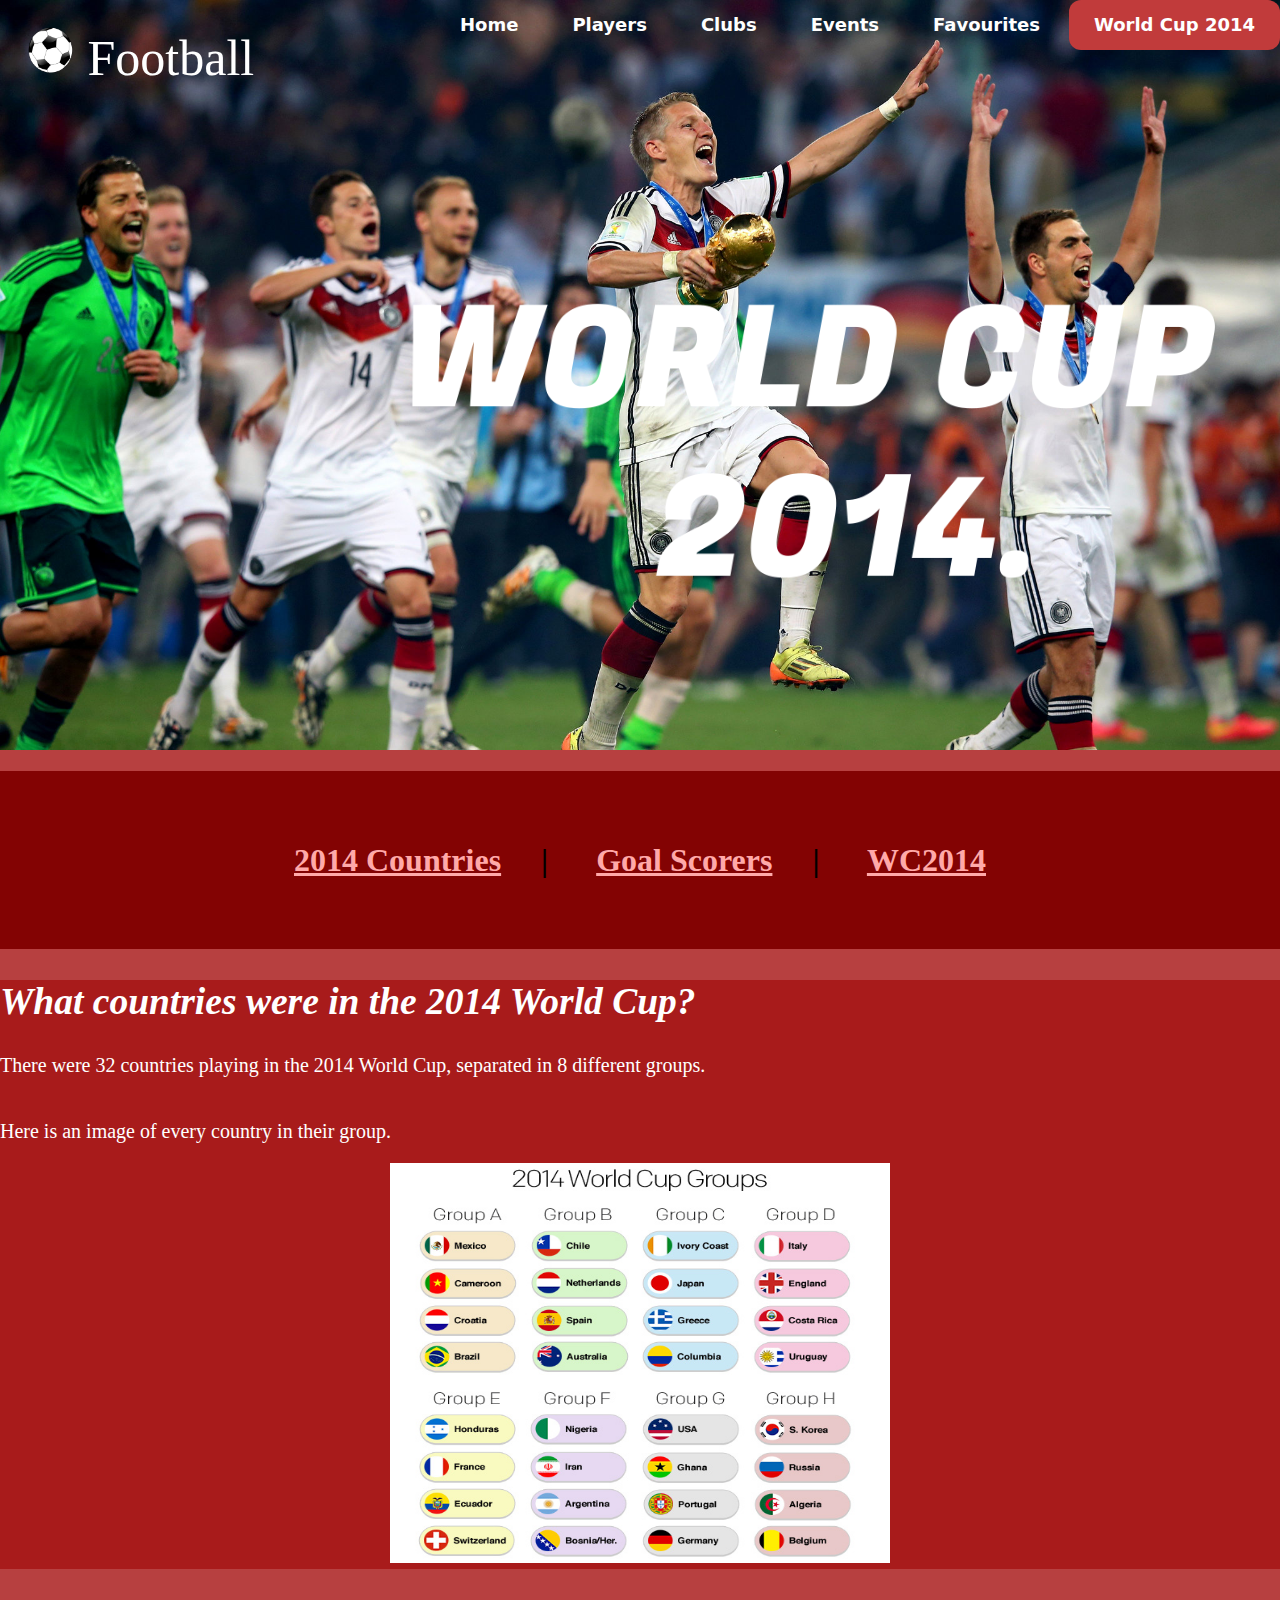
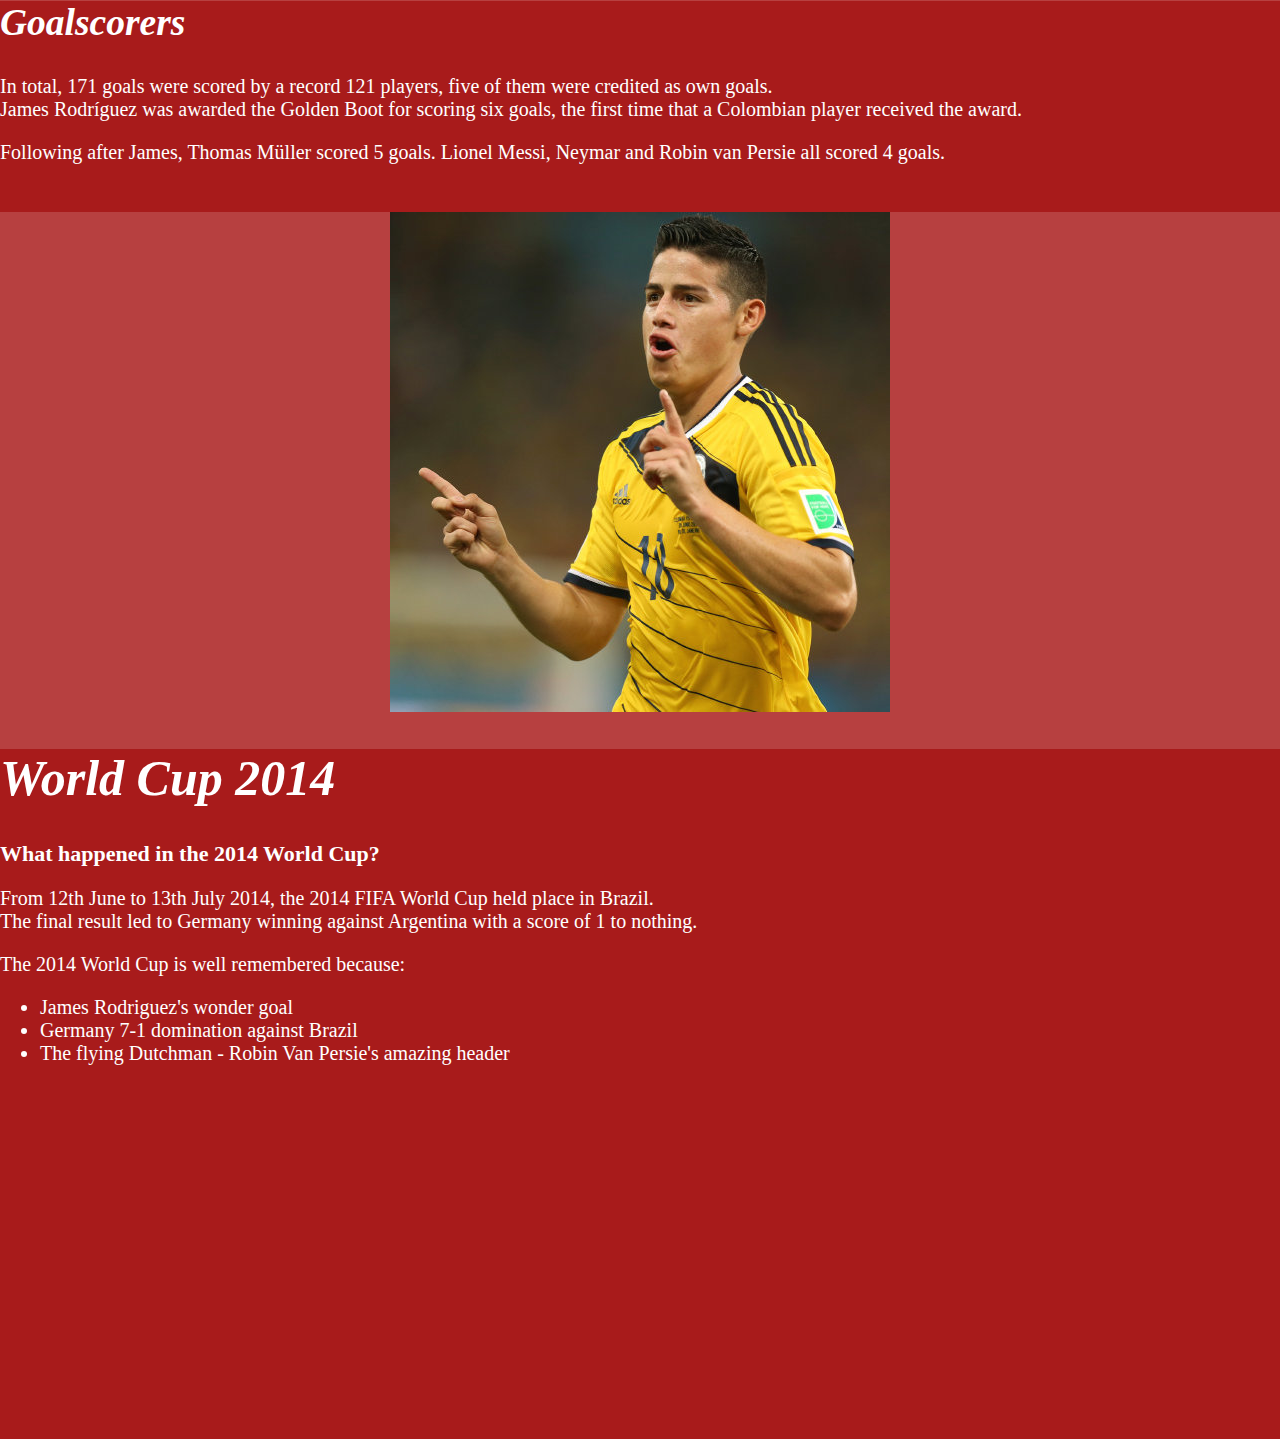
<file: wc2014.html>
<!DOCTYPE html>
<html lang="en-GB">
  <head>
    <meta name="description" content="A website about football!" />
    <meta name="author" content="Hamza" />
    <meta name="viewport" content="width=device-width, inital-scale=1.0" />
    <title>Football</title>

    <link rel="icon" type="image/x-icon" href="images/favicon.ico" />
    <link rel="stylesheet" href="css/main.css" />
    <style>
      .bgimg {
        background-image: url("images/worldcup.jpg");
        background-repeat: no-repeat;
        background-size: cover;
        background-position: center top;
      }
    </style>
  </head>
  <body style="margin: 0; margin-top: 0">
    <div id="homeBack" class="bgimg">
      <p align="right" style="margin-top: 0px; margin-right: 0px">
        <nav align="right" class="navTop">
        <span class="spanFooty">
          <span
            ><img
              src="images/footBall.png"
              style="width: 50px; height: 50px"
              alt="Football Icon"
          /></span>
          Football &nbsp;&nbsp;</span
        >
        <button
          class="button"
          role="button"
          onclick="document.location='index.html'"
        >
          Home
        </button>
        <button
          class="button"
          role="button"
          onclick="document.location='players.html'"
        >
          Players
        </button>
        <button
          class="button"
          role="button"
          onclick="document.location='clubs.html'"
        >
          Clubs
        </button>
        <button
          class="button"
          role="button"
          onclick="document.location='events.html'"
        >
          Events
        </button>
        <button
        class="button"
          role="button"
          onclick="document.location='favourites.html'"
          >
          Favourites
        </button>
        <button
        class="button"
          role="button"
          onclick="document.location='wc2014.html'"
          style="background-color: #C13B3B;"
          >
        World Cup 2014
        </button>
      </p>
    </nav>
    <div class="imgbox">
      <img class="center-fit" src="images/wcText.png" alt="World Cup. Text" />
      </div>
    </div>
    <div>
      <h1 align="center" class="textP">
        <p>
          <a href="#C1">2014 Countries</a>&emsp; | &emsp; <a href="#C2">Goal Scorers</a>&emsp; | &emsp;
          <a href="#C3">WC2014</a>
      </h1>
      <div id="paraText">
        <h2 id="C1"><em>What countries were in the 2014 World Cup?</em></h2>
        <p style="font-size: 20px">
          There were 32 countries playing in the 2014 World Cup, separated in 8 different groups. <br>
          <br />
        </p>
        <p style="font-size: 20px;">
          Here is an image of every country in their group.
          <div align="center">
            <img src="images/worldcupCountries.jpg" alt="World Cup Countries" style="width: 500px;height: 400px">
           </div>
        </p>
      </div>

      <div id="paraText">
        <h2 id="C2"><em>Goalscorers</em></h2>
        <p style="font-size: 20px">
          In total, 171 goals were scored by a record 121 players, five of them were credited as own goals.<br>
          James Rodríguez was awarded the Golden Boot for scoring six goals, the first time that a Colombian player received the award.
        </p>
        <p style="font-size: 20px;">
          Following after James, Thomas Müller scored 5 goals. Lionel Messi, Neymar and Robin van Persie all scored 4 goals.
        </p> <br>
      </div>
      <div align="center">
        <img src="images/wcJames.jpg" alt="James">
  </div>
      <div id="paraText">
        <h1 id="C3"><em>World Cup 2014</em></h1>
        <h2 style="font-size: 22px"><b>What happened in the 2014 World Cup?</b></h2>
        <p style="font-size: 20px">
          From 12th June to 13th July 2014, the 2014 FIFA World Cup held place in Brazil.
           <br>
           The final result led to Germany winning against Argentina with a score of 1 to nothing. <br>
        </p>
        <p style="font-size: 20px;">
          The 2014 World Cup is well remembered because:
          <ul style="font-size: 20px;">
            <li>James Rodriguez's wonder goal</li>
            <li>Germany 7-1 domination against Brazil</li>
            <li>The flying Dutchman - Robin Van Persie's amazing header</li>
          </ul>
        </p> <br>
        <div align="center">
          
          <iframe width="560" height="315" name="iframe_a" src="https://www.youtube.com/embed/fKO_k4WVJFk" title="YouTube video player" frameborder="0" allow="accelerometer; autoplay; clipboard-write; encrypted-media; gyroscope; picture-in-picture" allowfullscreen></iframe>
        </div>
      </div>
      
    </div>
  </body>
</html>
</file>
<file: css/main.css>
/* CSS */
.button {
  background-color: rgba(252, 49, 49, 0);
  border: 1px solid transparent;
  border-radius: .75rem;
  box-sizing: border-box;
  color: #FFFFFF;
  cursor: pointer;
  flex: 0 0 auto;
  font-family: "Inter var",ui-sans-serif,system-ui,-apple-system,system-ui,"Segoe UI",Roboto,"Helvetica Neue",Arial,"Noto Sans",sans-serif,"Apple Color Emoji","Segoe UI Emoji","Segoe UI Symbol","Noto Color Emoji";
  font-size: 1.125rem;
  font-weight: 600;
  line-height: 1.5rem;
  padding: .75rem 1.2rem;
  text-align: center;
  text-decoration: none #6B7280 solid;
  text-decoration-thickness: auto;
  transition-duration: .2s;
  transition-property: background-color,border-color,color,fill,stroke;
  transition-timing-function: cubic-bezier(.4, 0, 0.2, 1);
  user-select: none;
  -webkit-user-select: none;
  touch-action: manipulation;
  width: auto;
}

.button:hover {
  background-color: #C13B3B;
}

.button:focus {
  box-shadow: none;
  outline: 2px solid transparent;
  outline-offset: 2px;
}

@media (min-width: 768px) {
  .button {
    padding: .75rem 1.5rem;
  }
}

#homeBack {
  max-width: 100%;
  height: 750px;
}

.textP {
  padding: 3%;
  background-color: #830303;
}

.navTop {
  margin-top: -1%;
  margin: -1rem 0;
}

.spanFooty {
  float: left;
  font-size: 50px;
  font-family: Tahoma;
  color: white;
  margin-top: 25px;
  margin: 25px;
}

#paraText {
  color: white;
  font-size: 25px;
  font-family: Tahoma;
  background-color: #A81B1B
}

a {
  color: #FFA9A9;
}

body {
  background-color: #B74040;
}

table, th, td {
  border-collapse: collapse;
  border: 1px solid white;
  text-align: center;
}

.imgbox {
  display: grid;
  height: 100%;
}
.center-fit {
  max-width: 100%;
  max-height: 100vh;
  margin: auto;
}
</file>
